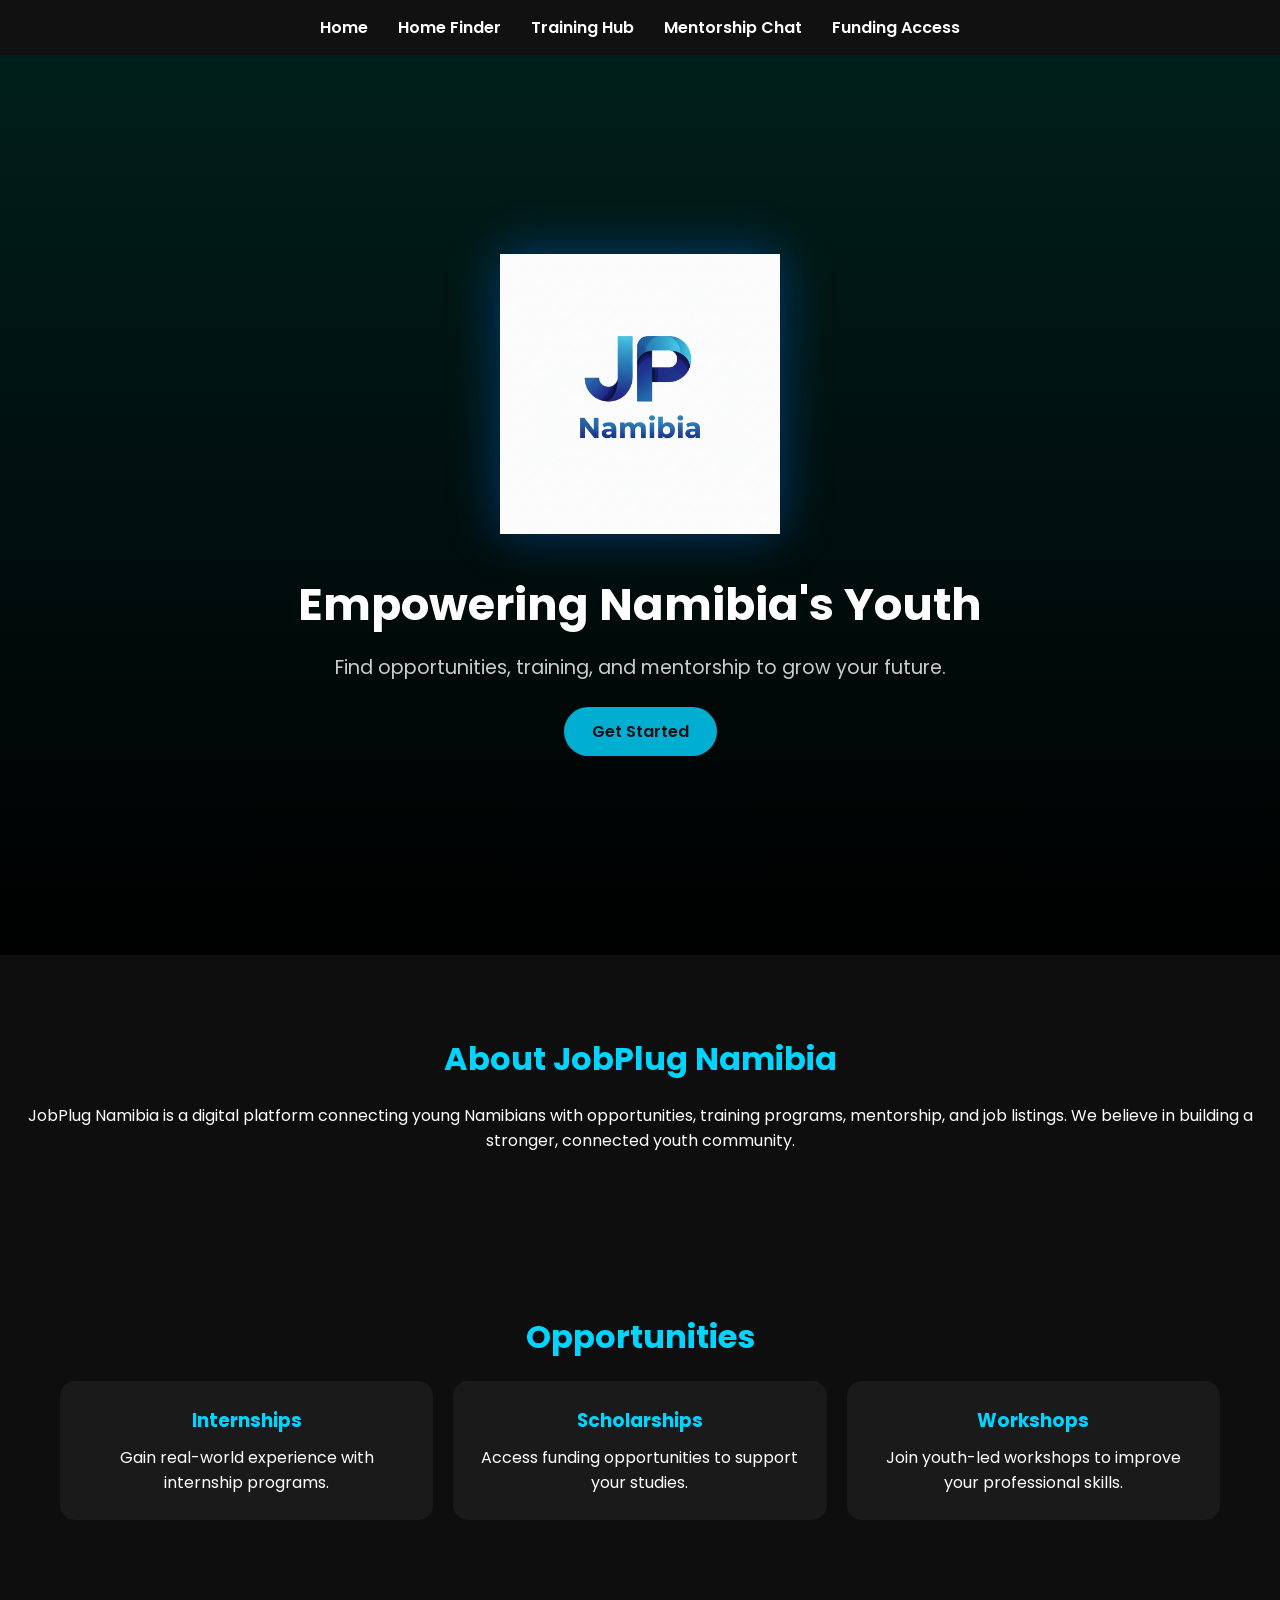
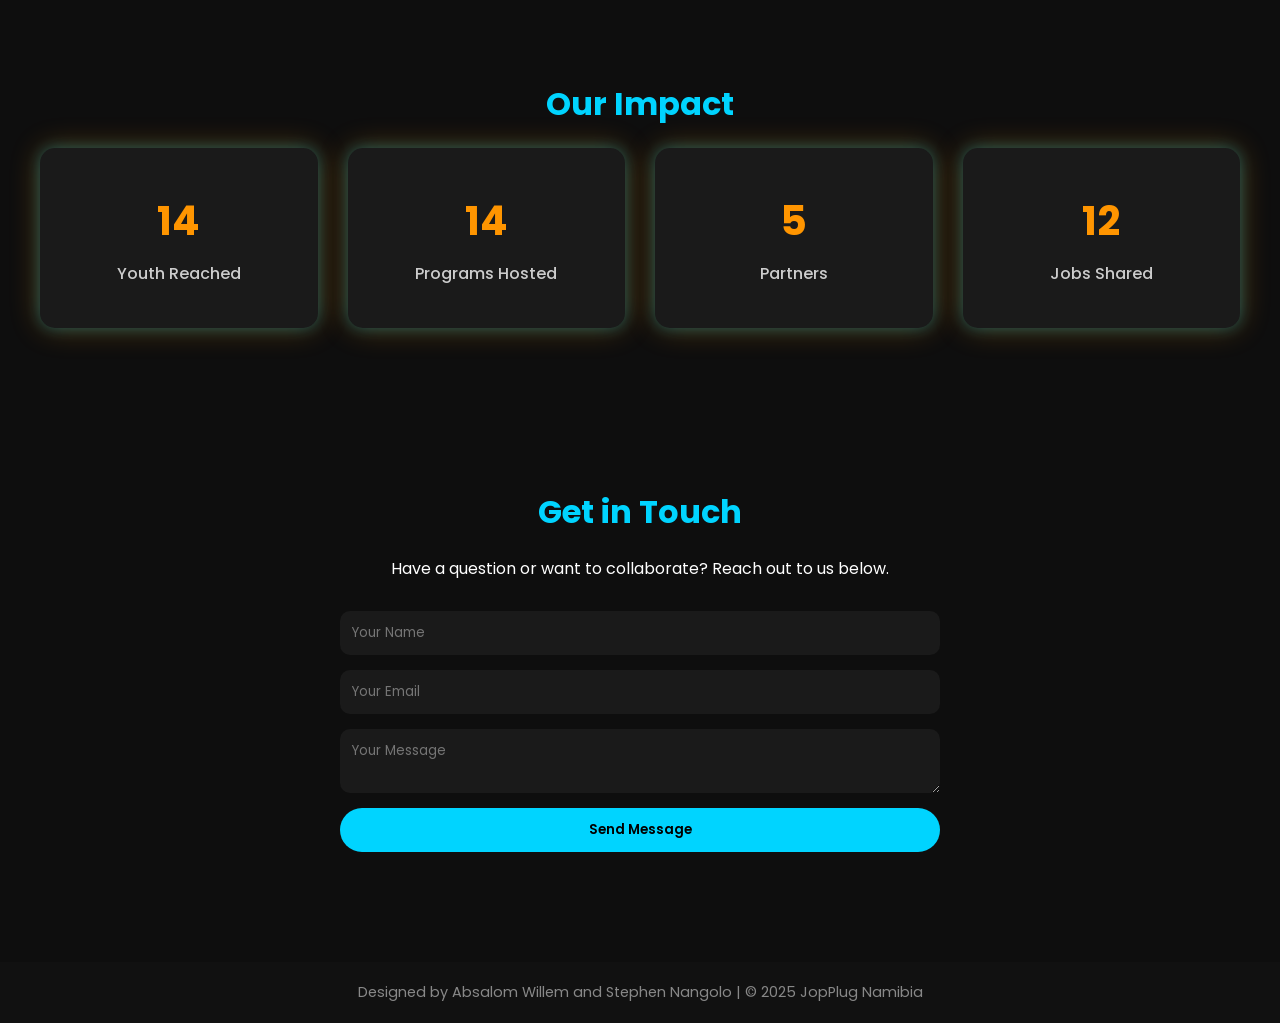
<file: index.html>
<!DOCTYPE html>
<html lang="en">
<head>
  <meta charset="UTF-8" />
  <meta name="viewport" content="width=device-width, initial-scale=1.0" />
  <title>NamYouth Connect - Home</title>
  <link href="https://fonts.googleapis.com/css2?family=Poppins:wght@300;400;600;700&display=swap" rel="stylesheet" />
  <link rel="stylesheet" href="style.css" />
  <style>
    /* Popup Styling (Smaller + Neat) */
    .popup {
      position: fixed;
      top: 20px;
      right: 20px;
      background: #00ff88;
      color: #111;
      padding: 8px 16px;
      border-radius: 6px;
      font-family: 'Poppins', sans-serif;
      font-weight: 500;
      font-size: 14px;
      box-shadow: 0 0 12px rgba(0, 255, 136, 0.3);
      opacity: 0;
      transform: translateY(-10px);
      transition: opacity 0.3s ease, transform 0.3s ease;
      z-index: 1000;
    }

    .popup.show {
      opacity: 1;
      transform: translateY(0);
    }
  </style>
</head>
<body>
  <!-- Navbar -->
  <nav class="navbar">
    <ul>
      <li><a href="index.html">Home</a></li>
      <li><a href="home-finder.html">Home Finder</a></li>
      <li><a href="training-hub.html">Training Hub</a></li>
      <li><a href="mentorship-chat.html">Mentorship Chat</a></li>
      <li><a href="funding-access.html">Funding Access</a></li>
    </ul>
  </nav>

  <!-- Hero Section -->
  <header class="hero">
    <div class="hero-content">
      <div class="logo">
      <img src="img.png" alt="JobPlug Namibia Logo" />
    </div>
      <h1>Empowering Namibia's Youth</h1>
      <p>Find opportunities, training, and mentorship to grow your future.</p>
      <a href="#stats" class="cta-btn">Get Started</a>
    </div>
  </header>

  <!-- About Section -->
  <section class="about animate" id="about">
    <h2>About JobPlug Namibia</h2>
    <p>
      JobPlug Namibia is a digital platform connecting young Namibians
      with opportunities, training programs, mentorship, and job listings.
      We believe in building a stronger, connected youth community.
    </p>
  </section>

  <!-- Opportunities Section -->
  <section class="opportunities animate" id="opportunities">
    <h2>Opportunities</h2>
    <div class="cards">
      <div class="card">
        <h3>Internships</h3>
        <p>Gain real-world experience with internship programs.</p>
      </div>
      <div class="card">
        <h3>Scholarships</h3>
        <p>Access funding opportunities to support your studies.</p>
      </div>
      <div class="card">
        <h3>Workshops</h3>
        <p>Join youth-led workshops to improve your professional skills.</p>
      </div>
    </div>
  </section>

  <!-- Stats Section -->
  <section class="stats animate" id="stats">
    <h2>Our Impact</h2>
    <div class="stat-grid">
      <div class="stat">
        <h3 class="count" data-target="25">0</h3>
        <p>Youth Reached</p>
      </div>
      <div class="stat">
        <h3 class="count" data-target="18">0</h3>
        <p>Programs Hosted</p>
      </div>
      <div class="stat">
        <h3 class="count" data-target="5">0</h3>
        <p>Partners</p>
      </div>
      <div class="stat">
        <h3 class="count" data-target="12">0</h3>
        <p>Jobs Shared</p>
      </div>
    </div>
  </section>

  <!-- Contact Section -->
  <section class="contact animate" id="contact">
    <h2>Get in Touch</h2>
    <p>Have a question or want to collaborate? Reach out to us below.</p>
    <form onsubmit="sendMessage(event)">
      <input type="text" placeholder="Your Name" required />
      <input type="email" placeholder="Your Email" required />
      <textarea placeholder="Your Message" required></textarea>
      <button type="submit">Send Message</button>
    </form>
  </section>

 <!-- Popup Message -->

  
<div id="popup" class="popup">✅ Message sent! Thanks for interacting with JobPlug.</div>


  <!-- Footer -->
  <footer>
    <p>Designed by Absalom Willem and Stephen Nangolo | © 2025 JopPlug Namibia</p>
  </footer>

  <script src="script.js"></script>
  <script>
    // Popup logic + clear form
    function sendMessage(event) {
      event.preventDefault();
      const popup = document.getElementById('popup');
      const form = event.target;

      popup.classList.add('show');
      setTimeout(() => popup.classList.remove('show'), 2000);

      form.reset(); // clear inputs
    }
  </script>
</body>
</html>
</file>
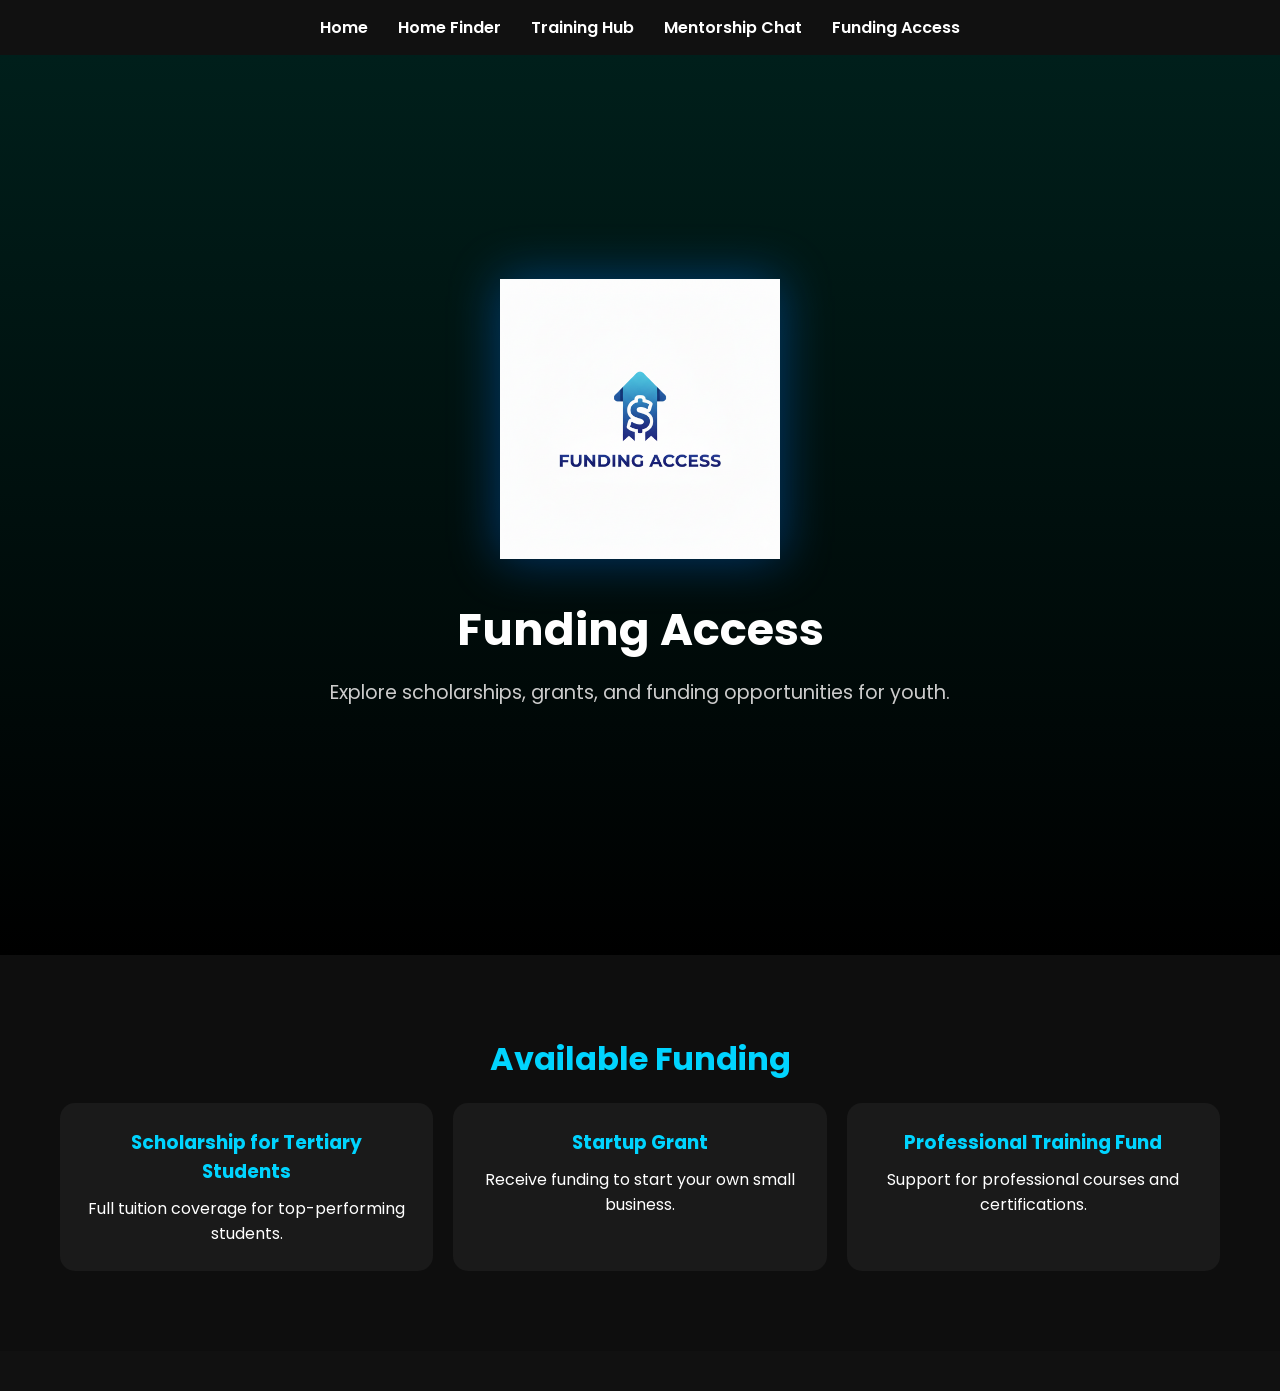
<file: funding-access.html>
<!DOCTYPE html>
<html lang="en">
<head>
  <meta charset="UTF-8" />
  <meta name="viewport" content="width=device-width, initial-scale=1.0" />
  <title>Funding Access - NamYouth Connect</title>
  <link href="https://fonts.googleapis.com/css2?family=Poppins:wght@300;400;600;700&display=swap" rel="stylesheet" />
  <link rel="stylesheet" href="style.css" />
</head>
<body>
  <nav class="navbar">
    <ul>
      <li><a href="index.html">Home</a></li>
      <li><a href="home-finder.html">Home Finder</a></li>
      <li><a href="training-hub.html">Training Hub</a></li>
      <li><a href="mentorship-chat.html">Mentorship Chat</a></li>
      <li><a href="funding-access.html">Funding Access</a></li>
    </ul>
  </nav>

  <header class="hero">
  <div class="hero-content">
    <img src="img5.png" alt="Funding Access" class="hero-logo" />
    <h1>Funding Access</h1>
    <p>Explore scholarships, grants, and funding opportunities for youth.</p>
  </div>
</header>

  <section class="opportunities animate">
    <h2>Available Funding</h2>
    <div class="cards">
      <div class="card">
        <h3>Scholarship for Tertiary Students</h3>
        <p>Full tuition coverage for top-performing students.</p>
      </div>
      <div class="card">
        <h3>Startup Grant</h3>
        <p>Receive funding to start your own small business.</p>
      </div>
      <div class="card">
        <h3>Professional Training Fund</h3>
        <p>Support for professional courses and certifications.</p>
      </div>
    </div>
  </section>

  <footer>
  </footer>

  <script src="script.js"></script>
</body>
</html>
</file>
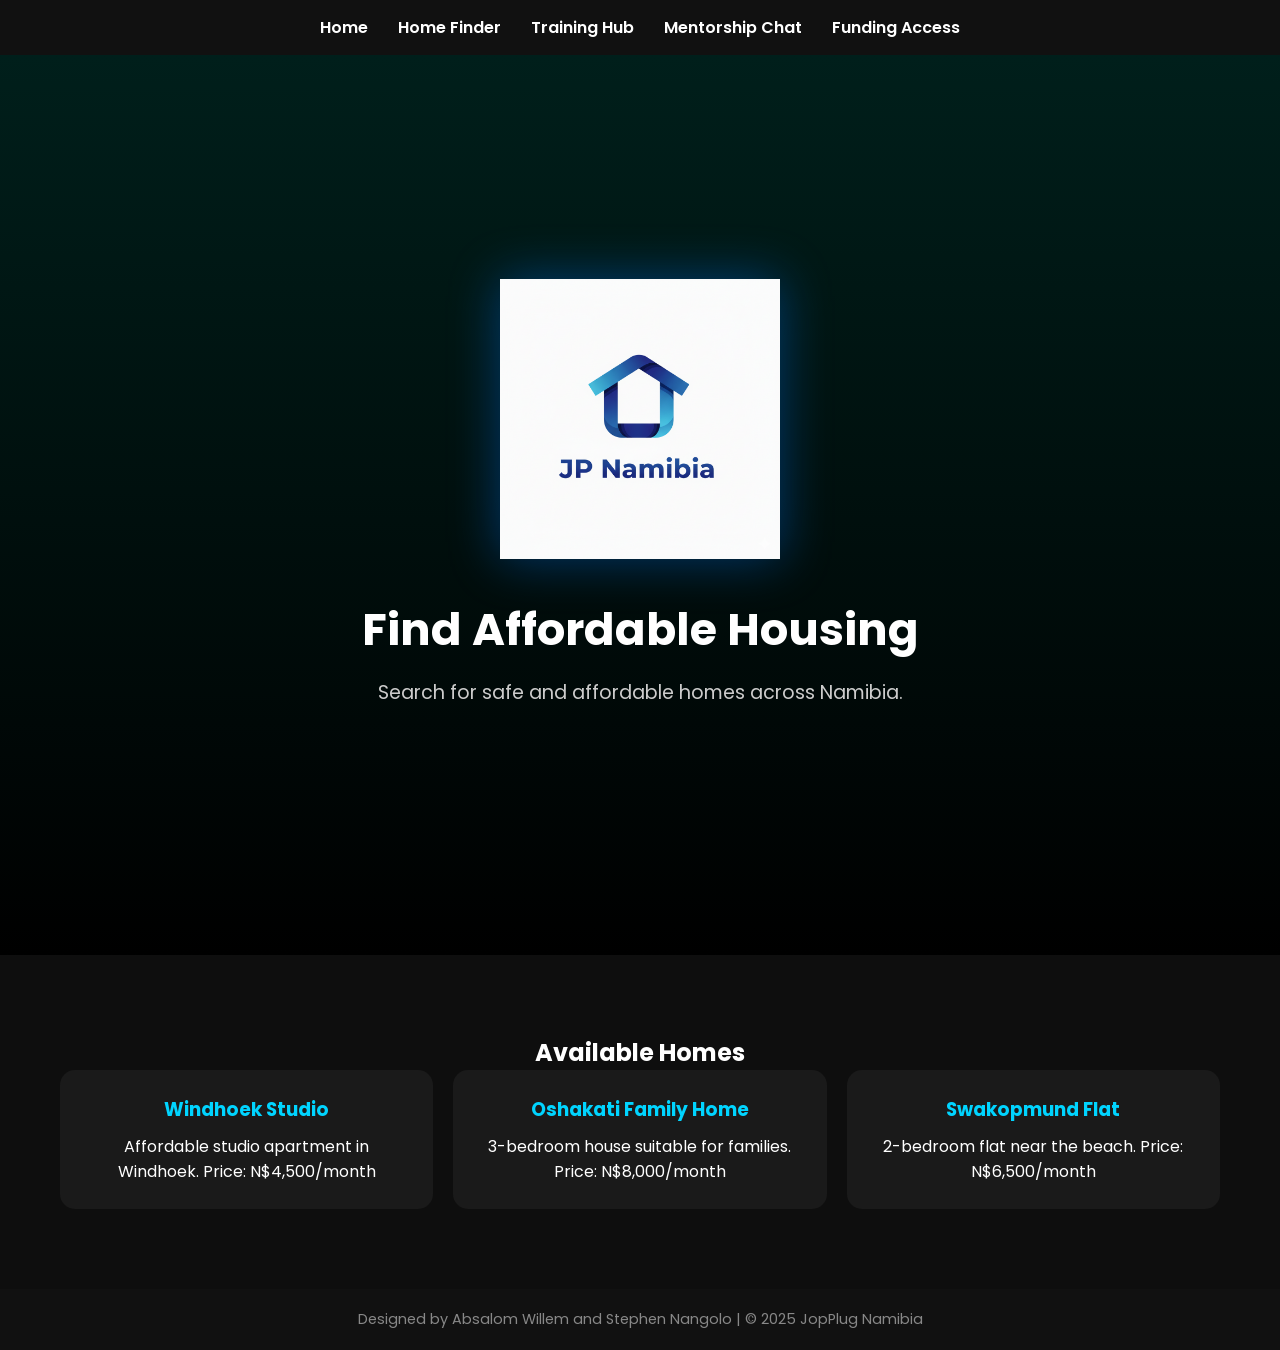
<file: home-finder.html>
<!DOCTYPE html>
<html lang="en">
<head>
  <meta charset="UTF-8" />
  <meta name="viewport" content="width=device-width, initial-scale=1.0" />
  <title>Home Finder - NamYouth Connect</title>
  <link href="https://fonts.googleapis.com/css2?family=Poppins:wght@300;400;600;700&display=swap" rel="stylesheet" />
  <link rel="stylesheet" href="style.css" />
</head>
<body>
  <nav class="navbar">
    <ul>
      <li><a href="index.html">Home</a></li>
      <li><a href="home-finder.html">Home Finder</a></li>
      <li><a href="training-hub.html">Training Hub</a></li>
      <li><a href="mentorship-chat.html">Mentorship Chat</a></li>
      <li><a href="funding-access.html">Funding Access</a></li>
    </ul>
  </nav>

  <header class="hero">
  <div class="hero-content">
    <img src="img2.png" alt="Windhoek Studio" class="hero-logo" />
    <h1>Find Affordable Housing</h1>
    <p>Search for safe and affordable homes across Namibia.</p>
  </div>
</header>

  <section class="finder animate">
    <h2>Available Homes</h2>
    <div class="cards">
      <div class="card">
        <h3>Windhoek Studio</h3>
        <p>Affordable studio apartment in Windhoek. Price: N$4,500/month</p>
      </div>
      <div class="card">
        <h3>Oshakati Family Home</h3>
        <p>3-bedroom house suitable for families. Price: N$8,000/month</p>
      </div>
      <div class="card">
        <h3>Swakopmund Flat</h3>
        <p>2-bedroom flat near the beach. Price: N$6,500/month</p>
      </div>
    </div>
  </section>

  <footer>
    <p>Designed by Absalom Willem and Stephen Nangolo | © 2025 JopPlug Namibia</p>
  </footer>

  <script src="script.js"></script>
</body>
</html>
</file>
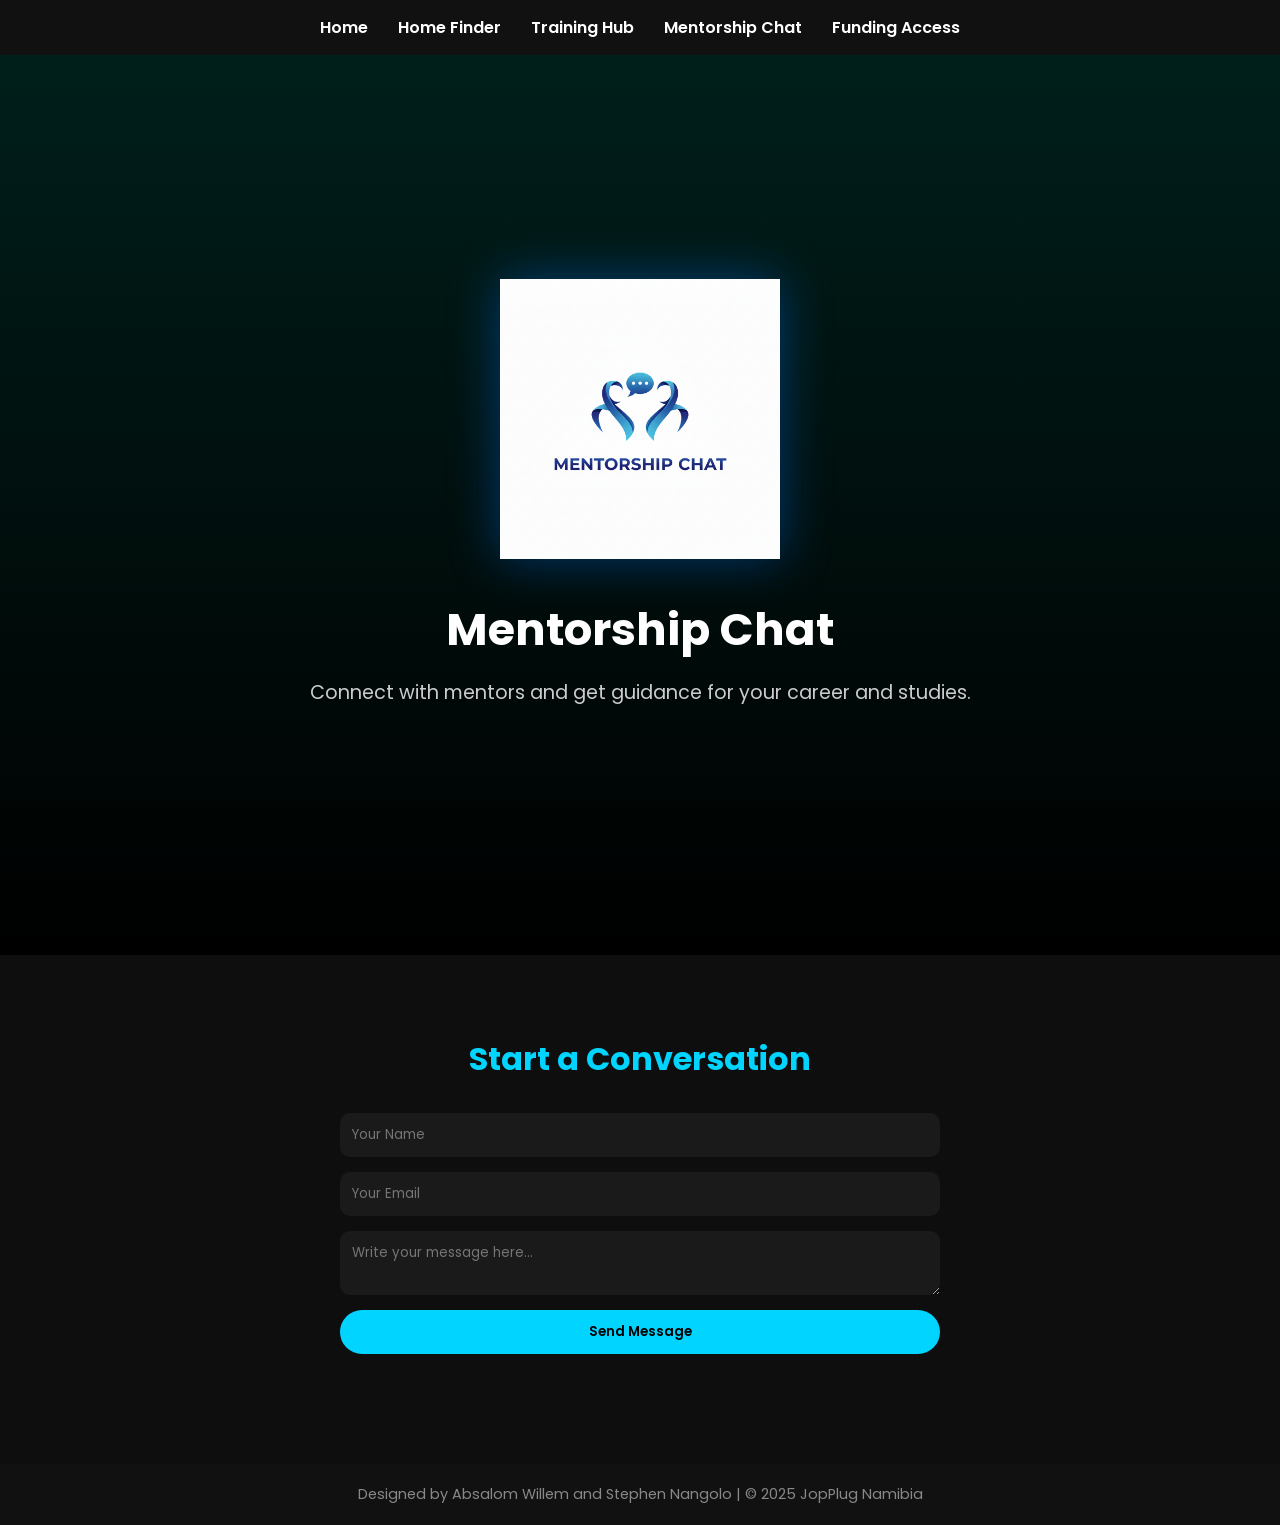
<file: mentorship-chat.html>
<!DOCTYPE html>
<html lang="en">
<head>
  <meta charset="UTF-8" />
  <meta name="viewport" content="width=device-width, initial-scale=1.0" />
  <title>Mentorship Chat - NamYouth Connect</title>
  <link href="https://fonts.googleapis.com/css2?family=Poppins:wght@300;400;600;700&display=swap" rel="stylesheet" />
  <link rel="stylesheet" href="style.css" />
</head>
<body>
  <nav class="navbar">
    <ul>
      <li><a href="index.html">Home</a></li>
      <li><a href="home-finder.html">Home Finder</a></li>
      <li><a href="training-hub.html">Training Hub</a></li>
      <li><a href="mentorship-chat.html">Mentorship Chat</a></li>
      <li><a href="funding-access.html">Funding Access</a></li>
    </ul>
  </nav>

  <header class="hero">
  <div class="hero-content">
    <img src="img4.png" alt="Mentorship Chat" class="hero-logo" />
    <h1>Mentorship Chat</h1>
    <p>Connect with mentors and get guidance for your career and studies.</p>
  </div>
</header>


  <section class="contact animate">
    <h2>Start a Conversation</h2>
    <form>
      <input type="text" placeholder="Your Name" required />
      <input type="email" placeholder="Your Email" required />
      <textarea placeholder="Write your message here..." required></textarea>
      <button type="submit">Send Message</button>
    </form>
  </section>


  <footer>
    <p>Designed by Absalom Willem and Stephen Nangolo | © 2025 JopPlug Namibia</p>
  </footer>

  <script src="script.js"></script>
</body>
</html>
</file>
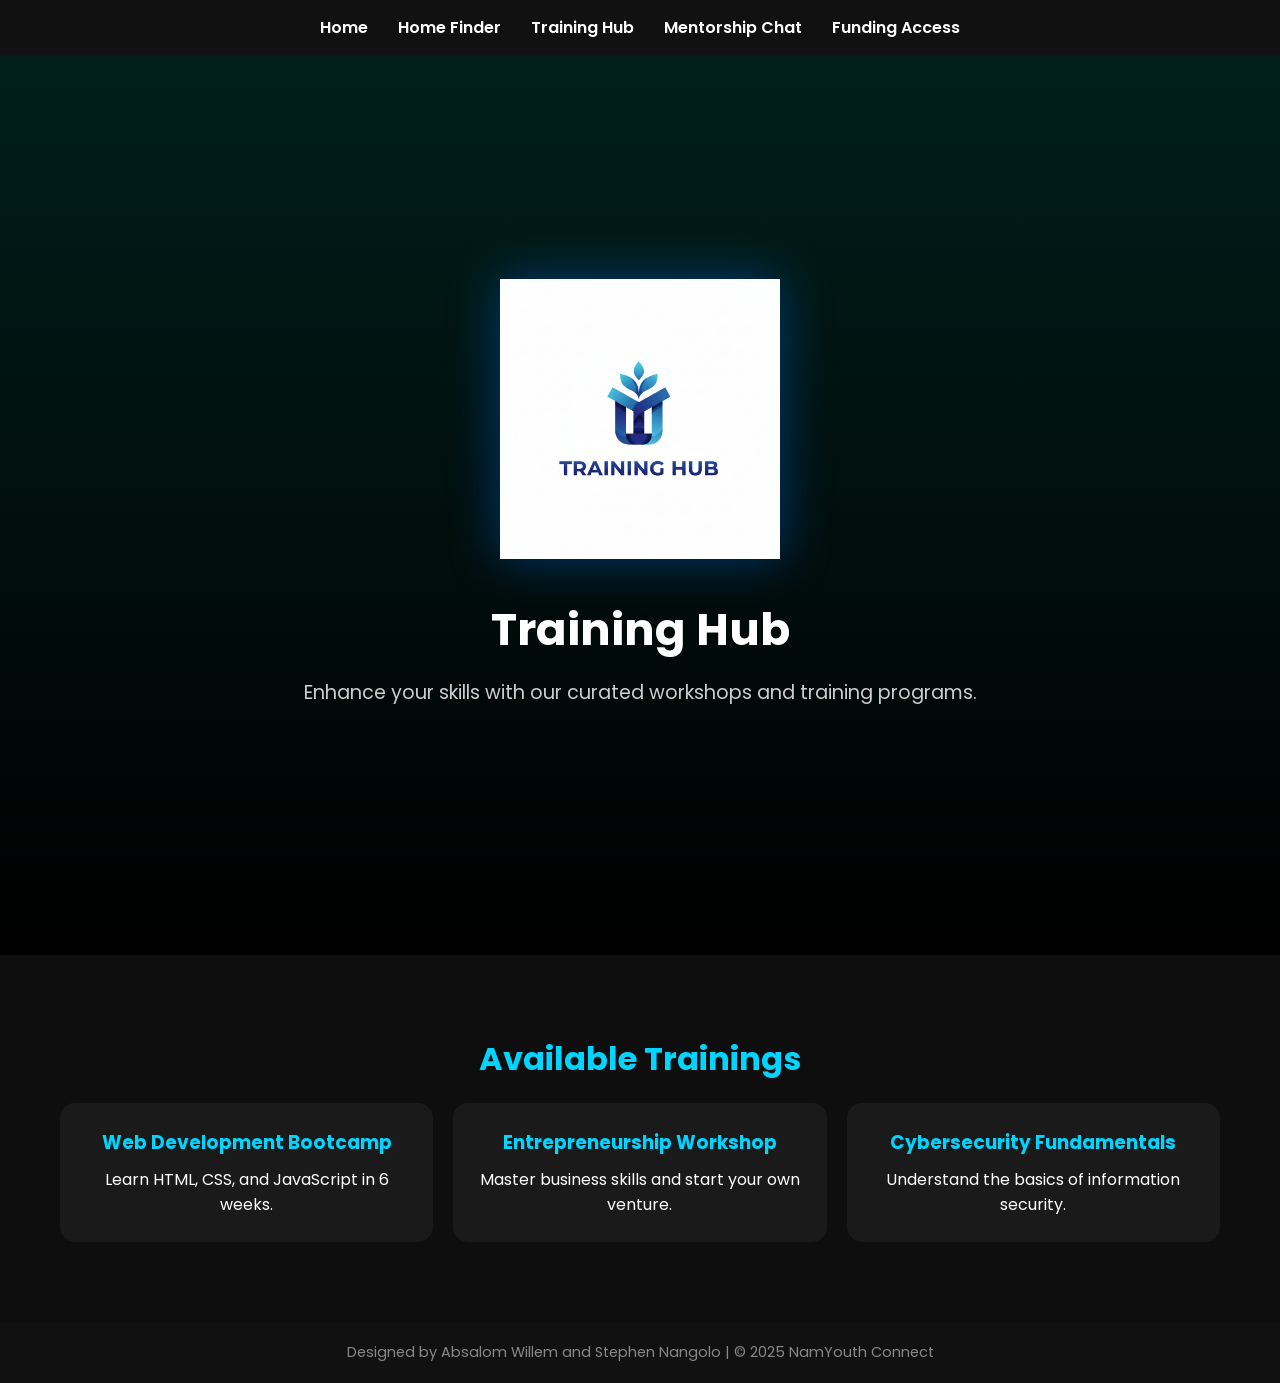
<file: training-hub.html>
<!DOCTYPE html>
<html lang="en">
<head>
  <meta charset="UTF-8" />
  <meta name="viewport" content="width=device-width, initial-scale=1.0" />
  <title>Training Hub - NamYouth Connect</title>
  <link href="https://fonts.googleapis.com/css2?family=Poppins:wght@300;400;600;700&display=swap" rel="stylesheet" />
  <link rel="stylesheet" href="style.css" />
</head>
<body>
  <nav class="navbar">
    <ul>
      <li><a href="index.html">Home</a></li>
      <li><a href="home-finder.html">Home Finder</a></li>
      <li><a href="training-hub.html">Training Hub</a></li>
      <li><a href="mentorship-chat.html">Mentorship Chat</a></li>
      <li><a href="funding-access.html">Funding Access</a></li>
    </ul>
  </nav>

  <header class="hero">
  <div class="hero-content">
    <img src="img3.png" alt="Training Hub" class="hero-logo" />
    <h1>Training Hub</h1>
    <p>Enhance your skills with our curated workshops and training programs.</p>
  </div>
</header>


  <section class="opportunities animate">
    <h2>Available Trainings</h2>
    <div class="cards">
      <div class="card">
        <h3>Web Development Bootcamp</h3>
        <p>Learn HTML, CSS, and JavaScript in 6 weeks.</p>
      </div>
      <div class="card">
        <h3>Entrepreneurship Workshop</h3>
        <p>Master business skills and start your own venture.</p>
      </div>
      <div class="card">
        <h3>Cybersecurity Fundamentals</h3>
        <p>Understand the basics of information security.</p>
      </div>
    </div>
  </section>

  <footer>
    <p>Designed by Absalom Willem and Stephen Nangolo | © 2025 NamYouth Connect</p>
  </footer>

  <script src="script.js"></script>
</body>
</html>
</file>
<file: style.css>
/* Reset & Font */
* {
  margin: 0;
  padding: 0;
  box-sizing: border-box;
  font-family: "Poppins", sans-serif;
}

body {
  background: #0e0e0e;
  color: #fff;
  scroll-behavior: smooth;
}

/* Navbar */
.navbar {
  display: flex;
  justify-content: center;
  background: #111;
  padding: 15px 0;
  position: sticky; /* keeps navbar at top */
  top: 0;
  z-index: 10000;  /* higher than all other elements */
}
.navbar ul {
  list-style: none;
  display: flex;
  gap: 30px;
}
.navbar a {
  color: #fff;
  text-decoration: none;
  font-weight: 600;
  transition: color 0.3s;
}
.navbar a:hover {
  color: #00d4ff;
}

/* Hero Section */
.hero {
  height: 80vh;
  display: flex;
  justify-content: center;
  align-items: center;
  text-align: center;
  background: radial-gradient(circle at top, #111 0%, #000 100%);
  flex-direction: column;
  padding: 20px;
}
.hero h1 {
  font-size: 3rem;
  margin-bottom: 10px;
}
.hero p {
  color: #aaa;
  margin-bottom: 20px;
}
.cta-btn {
  padding: 12px 25px;
  background: #00d4ff;
  color: #000;
  border-radius: 25px;
  text-decoration: none;
  font-weight: 600;
  transition: all 0.3s ease;
}
.cta-btn:hover {
  background: #ff9500;
  color: #fff;
}

/* Sections */
section {
  padding: 80px 20px;
  text-align: center;
}
.about h2,
.opportunities h2,
.stats h2,
.contact h2 {
  color: #00d4ff;
  margin-bottom: 20px;
  font-size: 2rem;
}
.cards {
  display: grid;
  grid-template-columns: repeat(auto-fit, minmax(250px, 1fr));
  gap: 20px;
  padding: 0 40px;
}
.card {
  background: #1a1a1a;
  padding: 25px;
  border-radius: 15px;
  transition: transform 0.3s, box-shadow 0.3s;
}
.card:hover {
  transform: translateY(-5px);
  box-shadow: 0 0 15px #00d4ff, 0 0 25px #ff9500;
}
.card h3 {
  color: #00d4ff;
  margin-bottom: 10px;
}

/* Stats Section */
.stat-grid {
  display: grid;
  grid-template-columns: repeat(auto-fit, minmax(200px, 1fr)); /* all boxes same width */
  gap: 30px;
  justify-content: center;
  align-items: stretch; /* makes all boxes same height */
  padding: 0 20px;
}

.stat {
  background: #1a1a1a;
  padding: 30px 20px;
  border-radius: 15px;
  box-shadow: 0 0 15px #00d4ff50, 0 0 30px #ff950050;
  display: flex;
  flex-direction: column;
  align-items: center;
  justify-content: center;
  min-height: 180px; /* same height for all */
  transition: transform 0.3s, box-shadow 0.3s;
}

.stat:hover {
  transform: translateY(-5px);
  box-shadow: 0 0 20px #00d4ff80, 0 0 40px #ff950080;
}

.stat h3 {
  font-size: 2.5rem;
  color: #ff9500;
  margin-bottom: 10px;
}

.stat p {
  color: #ccc;
  font-weight: 500;
  font-size: 1rem;
  text-align: center;
}


/* Contact */
.contact form {
  max-width: 600px;
  margin: 30px auto;
  display: flex;
  flex-direction: column;
  gap: 15px;
}
.contact input,
.contact textarea {
  padding: 12px;
  border: none;
  border-radius: 10px;
  background: #1a1a1a;
  color: #fff;
}
.contact button {
  background: #00d4ff;
  border: none;
  color: #000;
  padding: 12px;
  border-radius: 25px;
  font-weight: 600;
  cursor: pointer;
  transition: all 0.3s ease;
}
.contact button:hover {
  background: #ff9500;
  color: #fff;
}

/* Footer */
footer {
  padding: 20px;
  text-align: center;
  background: #111;
  color: #888;
  font-size: 0.9rem;
}

/* Hero Section */
.hero {
  display: flex;
  flex-direction: column;
  align-items: center;
  justify-content: center;
  min-height: 100vh;
  background: linear-gradient(180deg, #001f1b 0%, #000 100%);
  color: #fff;
  text-align: center;
  padding: 80px 20px;
}

.hero .logo img {
  width: 280px;       /* enlarge the logo */
  max-width: 90%;     /* stays responsive */
  height: auto;
  margin-bottom: 30px;
  filter: drop-shadow(0 0 25px rgba(0, 119, 255, 0.4));
  transition: transform 0.4s ease, filter 0.4s ease;
}

.hero .logo img:hover {
  transform: scale(1.05);
  filter: drop-shadow(0 0 35px rgba(0, 140, 255, 0.6));
}

.hero h1 {
  font-size: 2.8rem;
  font-weight: 700;
  margin-bottom: 15px;
}

.hero p {
  font-size: 1.2rem;
  color: #ccc;
  margin-bottom: 25px;
}

.cta-btn {
  display: inline-block;
  background: #00d5ffd0;
  color: #111;
  padding: 12px 28px;
  border-radius: 30px;
  font-weight: 600;
  text-decoration: none;
  transition: background 0.3s ease;
}

.cta-btn:hover {
  background: #00d5ffd0;
}


/* Animations */
.animate {
  opacity: 0;
  transform: translateY(20px);
  transition: all 0.6s ease;
}
.animate.show {
  opacity: 1;
  transform: translateY(0);
}

.hero-logo {
  width: 280px;       /* same size as index logo */
  max-width: 90%;     /* stays responsive on smaller screens */
  height: auto;
  margin-bottom: 30px;
  filter: drop-shadow(0 0 25px rgba(0, 119, 255, 0.4));
  transition: transform 0.4s ease, filter 0.4s ease;
}

.hero-logo:hover {
  transform: scale(1.05);
  filter: drop-shadow(0 0 35px rgba(0, 140, 255, 0.6));
}
</file>
